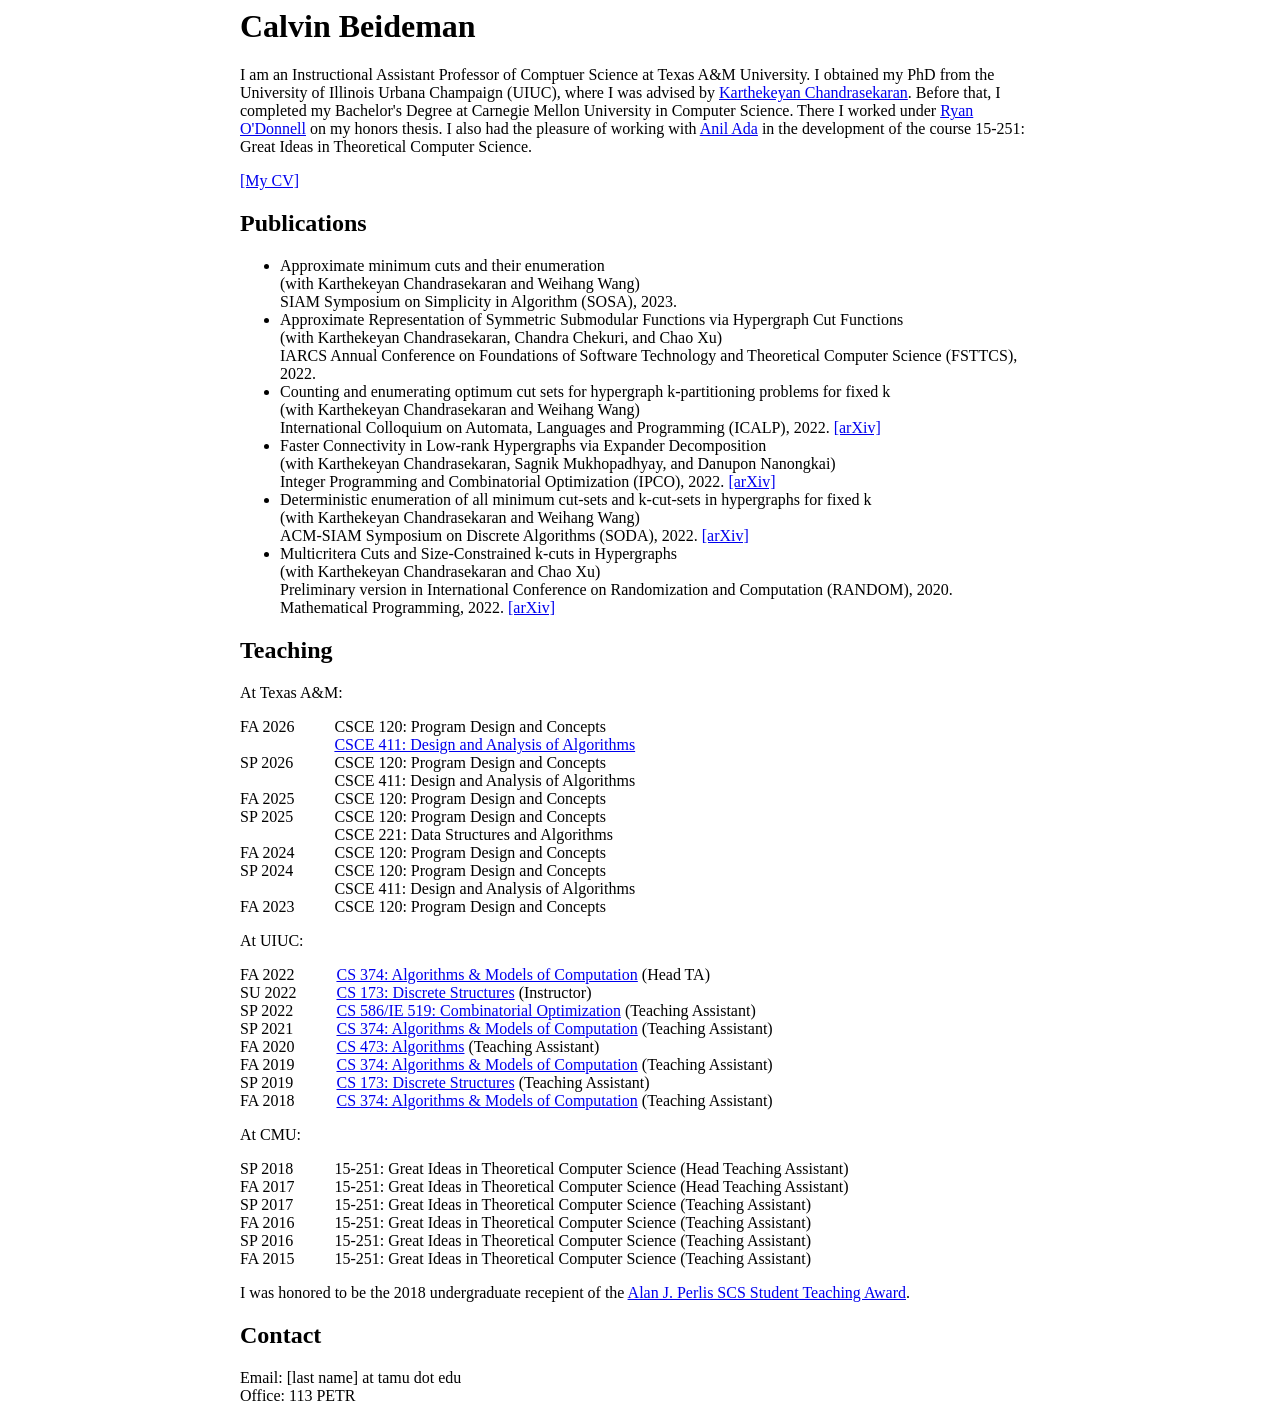
<file: index.html>
﻿<html>
<head>
<title>Calvin Beideman</title>
<style>
dl {
  display: grid;
  grid-template-columns: max-content auto;
}

dt {
  grid-column-start: 1;
}

dd {
  grid-column-start: 2;
}

.content {
  max-width: 800px;
  margin: auto;
}
</style>
</head>
<body>
	<div class="content">
<h1> Calvin Beideman </h1>
<p> I am an Instructional Assistant Professor of Comptuer Science at Texas A&M University.

I obtained my PhD from the University of Illinois Urbana Champaign (UIUC), where I was advised by <a href="http://karthik.ise.illinois.edu/"> Karthekeyan Chandrasekaran</a>. Before that, I completed my Bachelor's Degree at Carnegie Mellon University in Computer Science. There I worked under <a href="http://www.cs.cmu.edu/~odonnell/">Ryan O'Donnell</a> on my honors thesis. I also had the pleasure of working with <a href="https://www.anilada.com/">Anil Ada</a> in the development of the course 15-251: Great Ideas in Theoretical Computer Science. </p>

<a href="./CV.pdf">[My CV]</a>

<h2> Publications </h2>
<ul>
<li>Approximate minimum cuts and their enumeration <br>
(with Karthekeyan Chandrasekaran and Weihang Wang) <br>
SIAM Symposium on Simplicity in Algorithm (SOSA), 2023.
</li>

<li>Approximate Representation of Symmetric Submodular Functions via Hypergraph Cut Functions <br>
(with Karthekeyan Chandrasekaran, Chandra Chekuri, and Chao Xu) <br>
IARCS Annual Conference on
Foundations of Software Technology and Theoretical Computer Science (FSTTCS), 2022.
</li>

<li>Counting and enumerating optimum cut sets for hypergraph k-partitioning problems for fixed k <br>
(with Karthekeyan Chandrasekaran and Weihang Wang) <br>
International Colloquium on Automata, Languages and Programming (ICALP), 2022. <a href="https://arxiv.org/abs/2204.09178">[arXiv]</a>
</li>

<li>Faster Connectivity in Low-rank Hypergraphs via Expander Decomposition <br>
(with Karthekeyan Chandrasekaran, Sagnik Mukhopadhyay, and Danupon Nanongkai) <br>
Integer Programming and Combinatorial Optimization (IPCO), 2022. <a href="https://arxiv.org/abs/2011.08097">[arXiv]</a></li>

<li>Deterministic enumeration of all minimum cut-sets and k-cut-sets in hypergraphs for fixed k <br>
(with Karthekeyan Chandrasekaran and Weihang Wang) <br>
ACM-SIAM Symposium on Discrete Algorithms (SODA), 2022. <a href="https://arxiv.org/abs/2110.14815">[arXiv]</a> </li>

<li> Multicritera Cuts and Size-Constrained k-cuts in Hypergraphs <br>
(with Karthekeyan Chandrasekaran and Chao Xu) <br>
Preliminary version in International Conference on Randomization and Computation (RANDOM), 2020. <br>
Mathematical Programming, 2022. <a href="https://arxiv.org/abs/2006.11589">[arXiv]</a></li>
</ul>

<h2>Teaching</h2>
At Texas A&M:
<dl>
        <dt>FA 2026</dt>
        <dd>CSCE 120: Program Design and Concepts</a></dd>
        <dd><a href="csce411fa26.html">CSCE 411: Design and Analysis of Algorithms</a></a></dd>
        <dt>SP 2026</dt>
        <dd>CSCE 120: Program Design and Concepts</a></dd>
        <dd>CSCE 411: Design and Analysis of Algorithms</a></dd>
        <dt>FA 2025</dt>
        <dd>CSCE 120: Program Design and Concepts</a></dd>
        <dt>SP 2025</dt>
        <dd>CSCE 120: Program Design and Concepts</a></dd>
        <dd>CSCE 221: Data Structures and Algorithms</a></dd>
        <dt>FA 2024</dt>
        <dd>CSCE 120: Program Design and Concepts</a></dd>
        <dt>SP 2024</dt>
        <dd>CSCE 120: Program Design and Concepts</a></dd>
        <dd>CSCE 411: Design and Analysis of Algorithms</a></dd>
        <dt>FA 2023</dt>
        <dd>CSCE 120: Program Design and Concepts</a></dd>
    </dl>
At UIUC:
    <dl>
        <dt>FA 2022</dt>
        <dd><a href="https://courses.engr.illinois.edu/cs374/fa2022/a/">CS 374: Algorithms &amp; Models of Computation</a> (Head TA)</dd>
	    <dt>SU 2022</dt>
        <dd><a href="https://courses.engr.illinois.edu/cs173/su2022/ALL-lectures/">CS 173: Discrete Structures</a> (Instructor)</dd>
        <dt>SP 2022</dt>
        <dd><a href="https://courses.grainger.illinois.edu/cs586/sp2022/">CS 586/IE 519: Combinatorial Optimization</a> (Teaching Assistant)</dd>
        <dt>SP 2021</dt>
        <dd><a href="https://courses.grainger.illinois.edu/cs374/sp2021/">CS 374: Algorithms &amp; Models of Computation</a> (Teaching Assistant)</dd>
        <dt>FA 2020</dt>
        <dd><a href="https://courses.grainger.illinois.edu/cs473/fa2020/">CS 473: Algorithms</a> (Teaching Assistant)</dd>
        <dt>FA 2019</dt>
        <dd><a href="https://courses.grainger.illinois.edu/cs374/fa2019/A/">CS 374: Algorithms &amp; Models of Computation</a> (Teaching Assistant)</dd>
        <dt>SP 2019</dt>
        <dd><a href="https://courses.grainger.illinois.edu/cs173/sp2019/A-lecture/">CS 173: Discrete Structures</a> (Teaching Assistant)</dd>
        <dt>FA 2018</dt>
        <dd><a href="https://courses.grainger.illinois.edu/cs374/fa2018/">CS 374: Algorithms &amp; Models of Computation</a> (Teaching Assistant)</dd>
    </dl>
At CMU:
    <dl>
        <dt>SP 2018</dt>
        <dd>15-251: Great Ideas in Theoretical Computer Science (Head Teaching Assistant)</dd>
        <dt>FA 2017</dt>
        <dd>15-251: Great Ideas in Theoretical Computer Science (Head Teaching Assistant)</dd>
        <dt>SP 2017</dt>
        <dd>15-251: Great Ideas in Theoretical Computer Science (Teaching Assistant)</dd>
        <dt>FA 2016</dt>
        <dd>15-251: Great Ideas in Theoretical Computer Science (Teaching Assistant)</dd>
        <dt>SP 2016</dt>
        <dd>15-251: Great Ideas in Theoretical Computer Science (Teaching Assistant)</dd>
        <dt>FA 2015</dt>
        <dd>15-251: Great Ideas in Theoretical Computer Science (Teaching Assistant)</dd>
    </dl>

    I was honored to be the 2018 undergraduate recepient of the <a href="http://www.cs.cmu.edu/~scsfacts/perlis.html">Alan J. Perlis SCS Student Teaching Award</a>.

<h2>Contact</h2>
Email: [last name] at tamu dot edu <br>
Office: 113 PETR
</div>
</body>
</html>
</file>
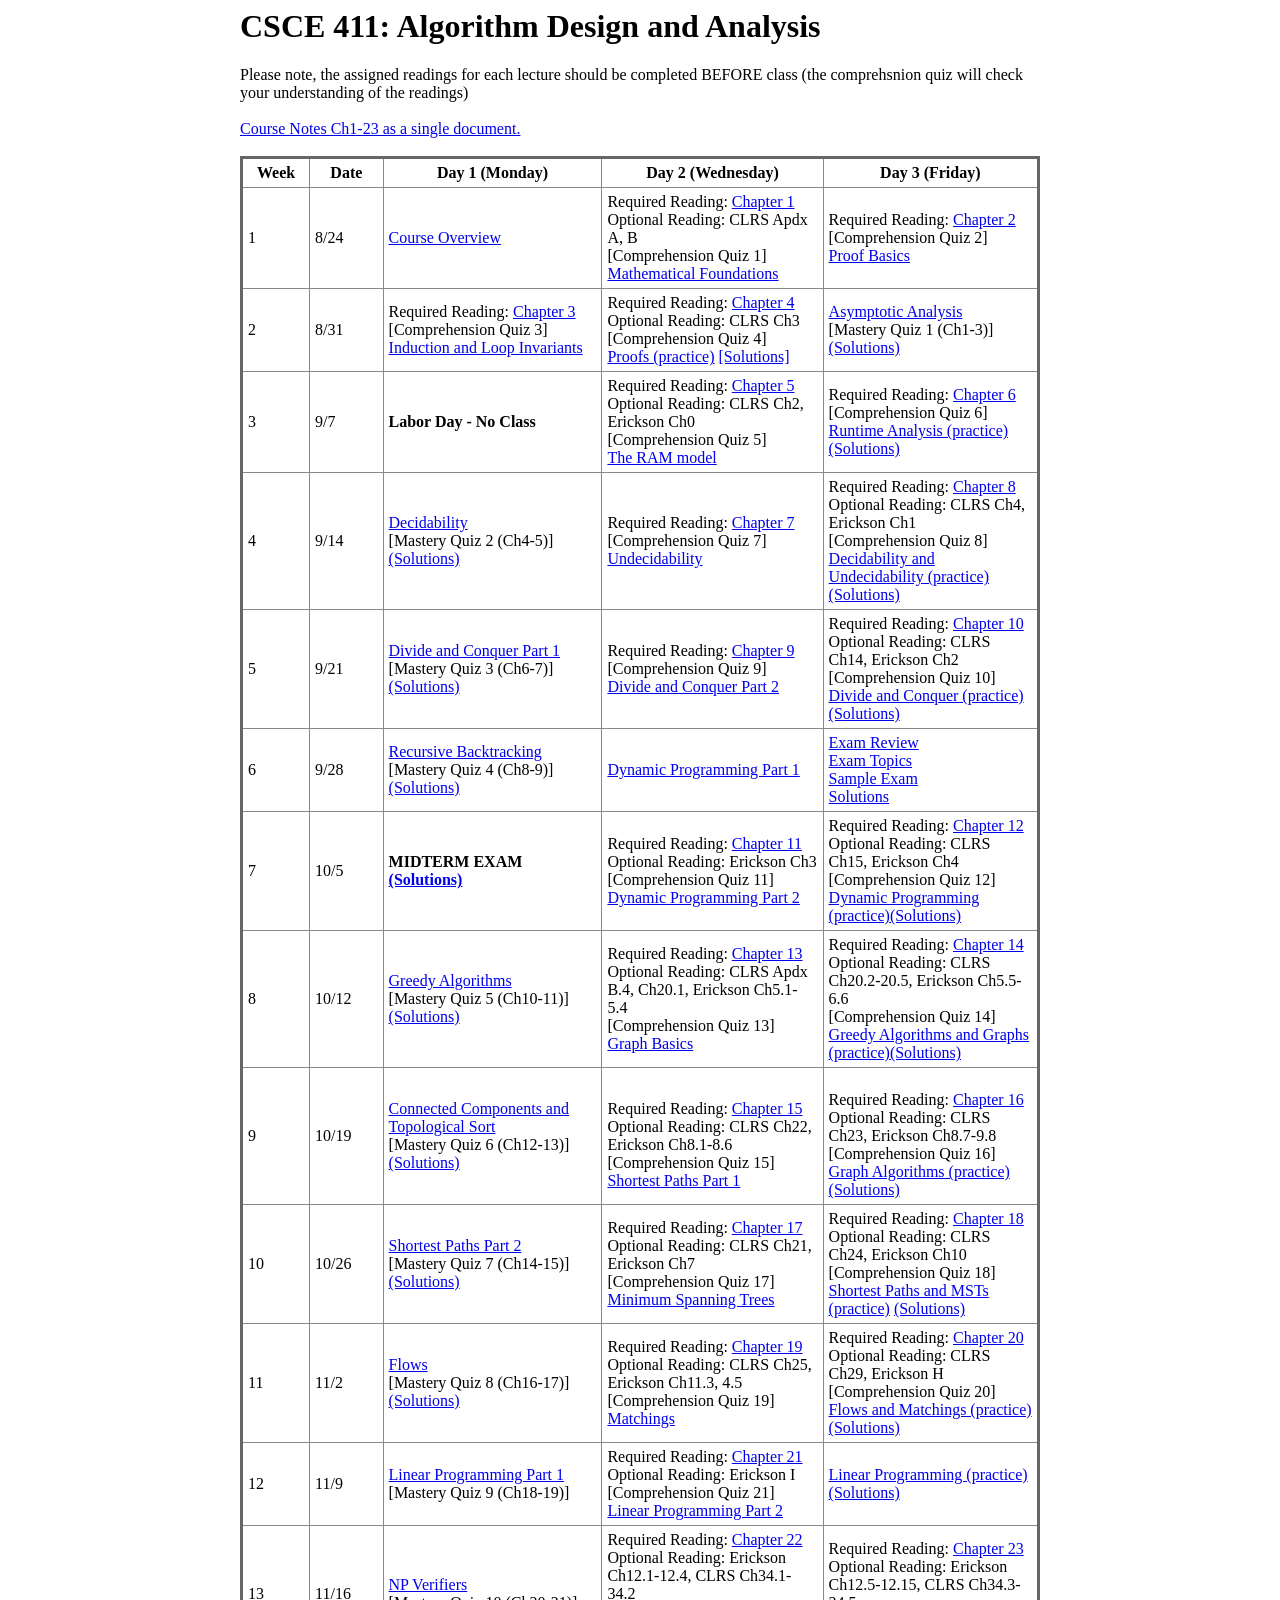
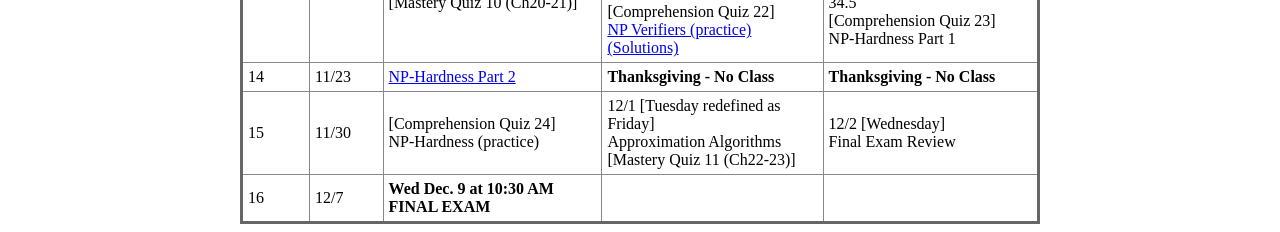
<file: csce411fa26.html>
<html lang="en">
<head>
</head>
<body><meta http-equiv="Content-Type" content="text/html; charset=utf-8"></body>
<link href="style.css" rel="stylesheet" /></html>
<title>CSCE 411-501 - Schedule, Notes, and Handouts</title>
<style>
dl {
  display: grid;
  grid-template-columns: max-content auto;
}

dt {
  grid-column-start: 1;
}

dd {
  grid-column-start: 2;
}

.content {
  max-width: 800px;
  margin: auto;
}
</style>
</head>
<body>
	<div class="content">
<h1> CSCE 411: Algorithm Design and Analysis </h1>

Please note, the assigned readings for each lecture should be completed BEFORE class 
(the comprehsnion quiz will check your understanding of the readings)<br><br>

<a href="CSCE_411_Course_NotesCh1-23.pdf">Course Notes Ch1-23 as a single document.</a><br><br>

<table style="width: 100%;" class="schedule"><thead><tr>
    <th class="accessibility-table-header-empty-0.9768706610624208" style="width: 8.4783%;">Week</th>
    <th class="accessibility-table-header-empty-0.5202937709126904" style="width: 9.1449%;">Date</th>
    <th class="accessibility-table-header-empty-0.5704858527534354" style="width: 27.2463%;">Day 1 (Monday)</th>
    <th class="accessibility-table-header-empty-0.5248687763353456" style="width: 27.5362%;">Day 2 (Wednesday)</th>
    <th class="accessibility-table-header-empty-0.7592817362774653" style="width: 26.8116%;">Day 3 (Friday)</th></tr></thead>
    <tbody><tr><td style="width: 8.4783%;">1</td><td style="width: 9.1449%;">8/24</td>
        <td style="width: 27.2463%;"><a href= "https://canvas.tamu.edu/courses/465524/files/101210407?module_item_id=16150974">Course Overview</a></td>
        <td style="width: 27.5362%;">Required Reading: <a href="CSCE_411_Course_NotesCh1.pdf">Chapter 1</a><br>
            Optional Reading: CLRS Apdx A, B<br>
            [Comprehension Quiz 1]<br> <a href="https://canvas.tamu.edu/courses/465524/files/101284615?module_item_id=16158639">Mathematical Foundations</a></td>
        <td style="width: 26.8116%;">Required Reading: <a href="CSCE_411_Course_NotesCh2.pdf">Chapter 2</a><br>
            [Comprehension Quiz 2]<br><a href= "https://canvas.tamu.edu/courses/465524/files/101377549?module_item_id=16174758">Proof Basics</a></td>
    </tr><tr><td style="width: 8.4783%;">2</td><td style="width: 9.1449%;">8/31</td>
        <td style="width: 27.2463%;">Required Reading: <a href="CSCE_411_Course_NotesCh3.pdf">Chapter 3</a><br>[Comprehension Quiz 3]<br><a href="https://canvas.tamu.edu/courses/465524/files/101421685?module_item_id=16181222">Induction and Loop Invariants</a></td>
        <td style="width: 27.5362%;">Required Reading: <a href="CSCE_411_Course_NotesCh4.pdf">Chapter 4</a><br>Optional Reading: CLRS Ch3<br>[Comprehension Quiz 4]<br><a href="Proofs.pdf">Proofs (practice)</a> <a href="Proofs_Solutions.pdf">[Solutions]</a></td>
        <td style="width: 26.8116%;"><a href="https://canvas.tamu.edu/courses/465524/files/101610973?module_item_id=16197910">Asymptotic Analysis</a><br>[Mastery Quiz 1 (Ch1-3)] <a href="Mastery1_solutions.pdf">(Solutions)</a></td>
    </tr><tr><td style="width: 8.4783%;">3</td><td style="width: 9.1449%;">9/7</td>
        <td style="width: 27.2463%;"><strong>Labor Day - No Class</strong></td>
        <td style="width: 27.5362%;">Required Reading: <a href="CSCE_411_Course_NotesCh5.pdf">Chapter 5</a><br>Optional Reading: CLRS Ch2, Erickson Ch0<br>[Comprehension Quiz 5]<br><a href="https://canvas.tamu.edu/courses/465524/files/101715496?module_item_id=16211222">The RAM model</a></td>
        <td style="width: 26.8116%;">Required Reading: <a href="CSCE_411_Course_NotesCh6.pdf">Chapter 6</a><br>[Comprehension Quiz 6]<br><a href="Worksheet2_Asymptotic_Analysis.pdf">Runtime Analysis (practice)</a> <a href="Asymptotic_Solutions.pdf">(Solutions)</a></td>
    </tr><tr><td style="width: 8.4783%;">4</td><td style="width: 9.1449%;">9/14</td>
        <td style="width: 27.2463%;"><a href="https://canvas.tamu.edu/courses/465524/files/101823152?module_item_id=16219088">Decidability</a><br>[Mastery Quiz 2 (Ch4-5)] <a href="Mastery2_solutions.pdf">(Solutions)</a></td>
        <td style="width: 27.5362%;">Required Reading: <a href="CSCE_411_Course_NotesCh7.pdf">Chapter 7</a><br>[Comprehension Quiz 7]<br id="isPasted"><a href="https://canvas.tamu.edu/courses/465524/files/101914655?module_item_id=16228594">Undecidability</a></td>
        <td style="width: 26.8116%;">Required Reading: <a href="CSCE_411_Course_NotesCh8.pdf">Chapter 8</a><br>Optional Reading: CLRS Ch4, Erickson Ch1<br>[Comprehension Quiz 8]<br id="isPasted"><a href="Worksheet3_Undecidability.pdf">Decidability and Undecidability (practice)</a> <a href="Undecidability_Solutions.pdf">(Solutions)</a></td>
    </tr><tr><td style="width: 8.4783%;">5</td><td style="width: 9.1449%;">9/21</td>
        <td style="width: 27.2463%;"><a href="https://canvas.tamu.edu/courses/465524/files/102040732?module_item_id=16237462">Divide and Conquer Part 1</a><br>[Mastery Quiz 3 (Ch6-7)] <a href="Mastery3_solutions.pdf">(Solutions)</a></td>
        <td style="width: 27.5362%;">Required Reading: <a href="CSCE_411_Course_NotesCh9.pdf">Chapter 9</a><br>[Comprehension Quiz 9]<br><a href="https://canvas.tamu.edu/courses/465524/files/102132794?module_item_id=16246239">Divide and Conquer Part 2</a></td>
        <td style="width: 26.8116%;">Required Reading: <a href="CSCE_411_Course_NotesCh10.pdf">Chapter 10</a><br>Optional Reading: CLRS Ch14, Erickson Ch2<br>[Comprehension Quiz 10]<br id="isPasted"><a href="Worksheet4_Divide_and_Conquer.pdf">Divide and Conquer (practice)</a> <a href="Divide_and_Conquer_Solutions.pdf">(Solutions)</a></td>
    </tr><tr><td style="width: 8.4783%;">6</td><td style="width: 9.1449%;">9/28</td>
        <td style="width: 27.2463%;"><a href="https://canvas.tamu.edu/courses/465524/files/102270955?module_item_id=16257153">Recursive Backtracking</a><br>[Mastery Quiz 4 (Ch8-9)]<a href="Mastery4_solutions.pdf">(Solutions)</a></td>
        <td style="width: 27.5362%;"><a href="https://canvas.tamu.edu/courses/465524/files/102341420?module_item_id=16263263">Dynamic Programming Part 1</a></td>
        <td style="width: 26.8116%;"><a href="https://canvas.tamu.edu/courses/465524/files/102406198?module_item_id=16267400">Exam Review</a> <br> <a href="https://canvas.tamu.edu/courses/465524/files/102261929?module_item_id=16256106">Exam Topics</a><br><a href="https://canvas.tamu.edu/courses/465524/files/102261931?module_item_id=16256107">Sample Exam</a><br><a href="https://canvas.tamu.edu/courses/465524/files/102427716?module_item_id=16268039">Solutions</a></td>
    </tr><tr><td style="width: 8.4783%;">7</td><td style="width: 9.1449%;">10/5</td>
        <td style="width: 27.2463%;"><strong>MIDTERM EXAM<br><a href="https://canvas.tamu.edu/courses/465524/files/102736949?module_item_id=16292698">(Solutions)</a></strong></td>
        <td style="width: 27.5362%;">Required Reading: <a href="CSCE_411_Course_NotesCh11.pdf">Chapter 11</a><br>Optional Reading: Erickson Ch3<br>[Comprehension Quiz 11]<br id="isPasted"><a href="https://canvas.tamu.edu/courses/465524/files/102544413?module_item_id=16276967">Dynamic Programming Part 2</a></td>
        <td style="width: 26.8116%;">Required Reading: <a href="CSCE_411_Course_NotesCh12.pdf">Chapter 12</a><br>Optional Reading: CLRS Ch15, Erickson Ch4<br>[Comprehension Quiz 12]<br id="isPasted"><a href="Worksheet5_Dynamic_Programming.pdf">Dynamic Programming (practice)</a><a href="DP_Solutions.pdf">(Solutions)</a></td>
    </tr><tr><td style="width: 8.4783%;">8</td><td style="width: 9.1449%;">10/12</td>
        <td style="width: 27.2463%;"><a href="https://canvas.tamu.edu/courses/465524/files/102699531?module_item_id=16288740">Greedy Algorithms</a><br>[Mastery Quiz 5 (Ch10-11)]<a href="Mastery5_solutions.pdf">(Solutions)</a></td>
        <td style="width: 27.5362%;">Required Reading: <a href="CSCE_411_Course_NotesCh13.pdf">Chapter 13</a><br>Optional Reading: CLRS Apdx B.4, Ch20.1, Erickson Ch5.1-5.4<br>[Comprehension Quiz 13]<br id="isPasted"><a href="https://canvas.tamu.edu/courses/465524/files/102780980?module_item_id=16296863">Graph Basics</a></td>
        <td style="width: 26.8116%;">Required Reading: <a href="CSCE_411_Course_NotesCh14.pdf">Chapter 14</a><br>Optional Reading: CLRS Ch20.2-20.5, Erickson Ch5.5-6.6<br>[Comprehension Quiz 14]<br id="isPasted"><a href="Worksheet6_Greedy_and_Graphs.pdf">Greedy Algorithms and Graphs (practice)</a><a href="Greedy_and_Graphs_Solutions.pdf">(Solutions)</a></td>
    </tr><tr><td style="width: 8.4783%;">9</td><td style="width: 9.1449%;">10/19</td>
        <td style="width: 27.2463%;"><a href="https://canvas.tamu.edu/courses/465524/files/102926171?module_item_id=16306888">Connected Components and Topological Sort</a><br>[Mastery Quiz 6 (Ch12-13)]<a href="Mastery6_solutions.pdf">(Solutions)</a></td>
        <td style="width: 27.5362%;"><br id="isPasted">Required Reading: <a href="CSCE_411_Course_NotesCh15.pdf">Chapter 15</a><br>Optional Reading: CLRS Ch22, Erickson Ch8.1-8.6<br>[Comprehension Quiz 15]<br><a href="https://canvas.tamu.edu/courses/465524/files/102994721?module_item_id=16312459">Shortest Paths Part 1</a></td>
        <td style="width: 26.8116%;"><br id="isPasted">Required Reading: <a href="CSCE_411_Course_NotesCh16.pdf">Chapter 16</a><br>Optional Reading: CLRS Ch23, Erickson Ch8.7-9.8<br>[Comprehension Quiz 16]<br><a href="Worksheet7_Graph_Algorithms.pdf">Graph Algorithms (practice)</a> <a href="Graph_Algorithms_Solutions.pdf">(Solutions)</a></td>
    </tr><tr><td style="width: 8.4783%;">10</td><td style="width: 9.1449%;">10/26</td>
        <td style="width: 27.2463%;"><a href="https://canvas.tamu.edu/courses/465524/files/103126843?module_item_id=16321497">Shortest Paths Part 2</a><br>[Mastery Quiz 7 (Ch14-15)]<a href="Mastery7_solutions.pdf">(Solutions)</a></td>
        <td style="width: 27.5362%;">Required Reading: <a href="CSCE_411_Course_NotesCh17.pdf">Chapter 17</a><br>Optional Reading: CLRS Ch21, Erickson Ch7<br>[Comprehension Quiz 17]<br id="isPasted"><a href="https://canvas.tamu.edu/courses/465524/files/103197259?module_item_id=16326613">Minimum Spanning Trees</a></td>
        <td style="width: 26.8116%;">Required Reading: <a href="CSCE_411_Course_NotesCh18.pdf">Chapter 18</a><br>Optional Reading: CLRS Ch24, Erickson Ch10<br>[Comprehension Quiz 18]<br id="isPasted"><a href="Worksheet8_Shortest_Paths_and_MSTs.pdf">Shortest Paths and MSTs (practice)</a> <a href="Shortest_Paths_and_MSTs_Solutions.pdf">(Solutions)</a></td>
    </tr><tr><td style="width: 8.4783%;">11</td><td style="width: 9.1449%;">11/2</td>
        <td style="width: 27.2463%;"><a href="https://canvas.tamu.edu/courses/465524/files/103359973?module_item_id=16335974">Flows</a><br>[Mastery Quiz 8 (Ch16-17)]<a href="Mastery8_solutions.pdf">(Solutions)</a></td>
        <td style="width: 27.5362%;">Required Reading: <a href="CSCE_411_Course_NotesCh19.pdf">Chapter 19</a><br>Optional Reading: CLRS Ch25, Erickson Ch11.3, 4.5<br>[Comprehension Quiz 19]<br id="isPasted"><a href="https://canvas.tamu.edu/courses/465524/files/103426784?module_item_id=16341426">Matchings</a></td>
        <td style="width: 26.8116%;">Required Reading: <a href="CSCE_411_Course_NotesCh20.pdf">Chapter 20</a><br>Optional Reading: CLRS Ch29, Erickson H<br>[Comprehension Quiz 20]<br id="isPasted"><a href="Worksheet9_Flows_and_Matchings.pdf">Flows and Matchings (practice)</a><a href="Flows_and_Matchings_Solutions.pdf">(Solutions)</a></td>
    </tr><tr><td style="width: 8.4783%;">12</td><td style="width: 9.1449%;">11/9</td>
        <td style="width: 27.2463%;"><a href="https://canvas.tamu.edu/courses/465524/files/103999397?module_item_id=16687720">Linear Programming Part 1</a><br>[Mastery Quiz 9 (Ch18-19)]</td>
        <td style="width: 27.5362%;">Required Reading: <a href="CSCE_411_Course_NotesCh21.pdf">Chapter 21</a><br>Optional Reading: Erickson I<br>[Comprehension Quiz 21]<br id="isPasted"><a href="https://canvas.tamu.edu/courses/465524/files/104111070?module_item_id=16704921">Linear Programming Part 2</a></td>
        <td style="width: 26.8116%;"><a href="Worksheet10_Linear_Programming.pdf">Linear Programming (practice)</a> <a href="Linear_Programming_Solutions.pdf">(Solutions)</a></td>
    </tr><tr><td style="width: 8.4783%;">13</td><td style="width: 9.1449%;">11/16</td>
        <td style="width: 27.2463%;"><a href="https://canvas.tamu.edu/courses/465524/files/104261399?module_item_id=16719712">NP Verifiers</a><br>[Mastery Quiz 10 (Ch20-21)]</td>
        <td style="width: 27.5362%;">Required Reading: <a href="CSCE_411_Course_NotesCh22.pdf">Chapter 22</a><br>Optional Reading: Erickson Ch12.1-12.4, CLRS Ch34.1-34.2<br>[Comprehension Quiz 22]<br id="isPasted"><a href="Worksheet11_NP_Verifiers.pdf">NP Verifiers (practice)</a><a href="NP_Solutions.pdf">(Solutions)</a></td>
        <td style="width: 26.8116%;">Required Reading: <a href="CSCE_411_Course_NotesCh23.pdf">Chapter 23</a><br>Optional Reading: Erickson Ch12.5-12.15, CLRS Ch34.3-34.5<br>[Comprehension Quiz 23]<br id="isPasted">NP-Hardness Part 1</td>
    </tr><tr><td style="width: 8.4783%;">14</td><td style="width: 9.1449%;">11/23</td>
        <td style="width: 27.2463%;"><a href="https://canvas.tamu.edu/courses/465524/files/104501000?module_item_id=16747982">NP-Hardness Part 2</a></td>
        <td style="width: 27.5362%;"><strong>Thanksgiving - No Class</strong></td>
        <td style="width: 26.8116%;"><strong>Thanksgiving - No Class</strong><br></td>
    </tr><tr><td style="width: 8.4783%;">15</td><td style="width: 9.1449%;">11/30</td>
        <td style="width: 27.2463%;">[Comprehension Quiz 24]<br id="isPasted">NP-Hardness (practice)</td>
        <td style="width: 27.5362%;">12/1 [Tuesday redefined as Friday]<br>Approximation Algorithms<br>[Mastery Quiz 11 (Ch22-23)]</td>
        <td style="width: 26.8116%;">12/2 [Wednesday]<br>Final Exam Review</td>
    </tr><tr><td style="width: 8.4783%;">16</td><td style="width: 9.1449%;">12/7</td>
        <td style="width: 27.2463%;"><strong>Wed Dec. 9 at 10:30 AM<br>FINAL EXAM</strong></td>
        <td style="width: 27.5362%;"><br></td><td style="width: 26.8116%;"><br></td>
    </tr></tbody>
</table>

</div>
</body>
</html>
</file>
<file: style.css>
table.schedule {
	border: 3px solid #666;
	border-collapse: collapse;
	font-weight: 400;
}

table.schedule th, table.schedule td {
	border: 1px solid #888;
	padding: 5px;
}
</file>
